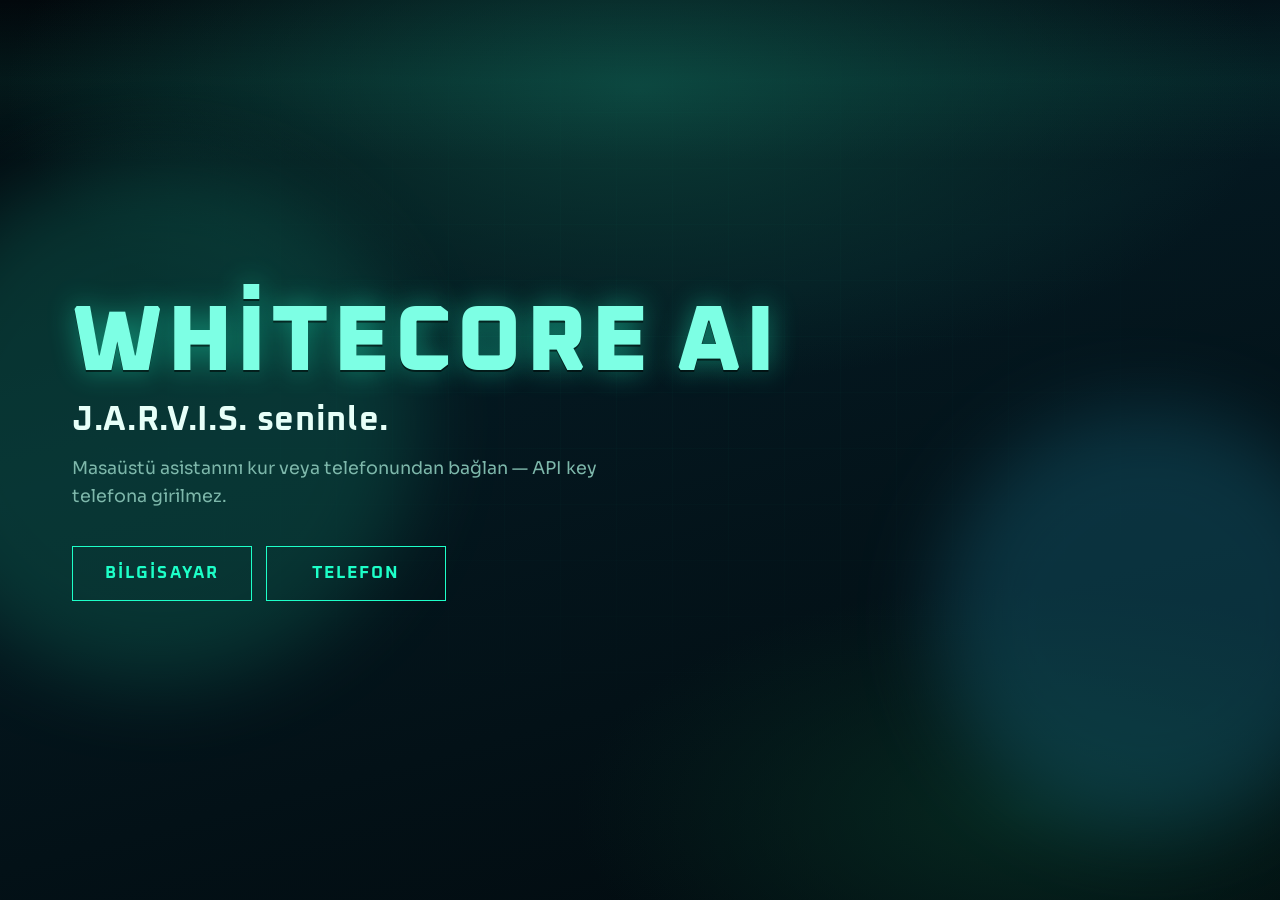
<file: docs/index.html>
<!DOCTYPE html>
<html lang="tr">
<head>
  <meta charset="utf-8" />
  <meta name="viewport" content="width=device-width, initial-scale=1" />
  <meta name="description" content="WhiteCore AI — J.A.R.V.I.S. indir. Bilgisayar veya telefon." />
  <title>WhiteCore AI — İndir</title>
  <link rel="preconnect" href="https://fonts.googleapis.com" />
  <link rel="preconnect" href="https://fonts.gstatic.com" crossorigin />
  <link href="https://fonts.googleapis.com/css2?family=Oxanium:wght@500;700;800&family=Sora:wght@400;500;600&display=swap" rel="stylesheet" />
  <link rel="stylesheet" href="styles.css" />
</head>
<body>
  <div class="atmosphere" aria-hidden="true">
    <div class="grid"></div>
    <div class="orb orb-a"></div>
    <div class="orb orb-b"></div>
    <div class="scan"></div>
  </div>

  <main class="hero">
    <p class="brand">WhiteCore AI</p>
    <h1 class="headline">J.A.R.V.I.S. seninle.</h1>
    <p class="lede">Masaüstü asistanını kur veya telefonundan bağlan — API key telefona girilmez.</p>

    <div class="cta" role="group" aria-label="Platform seç">
      <button type="button" class="cta-btn" data-hedef="pc" id="btn-pc">
        Bilgisayar
      </button>
      <button type="button" class="cta-btn" data-hedef="telefon" id="btn-telefon">
        Telefon
      </button>
    </div>
  </main>

  <section id="panel-pc" class="panel" hidden>
    <div class="panel-inner">
      <button type="button" class="geri" data-geri>← Geri</button>
      <h2>Bilgisayar</h2>
      <p>Windows için taşınabilir paket veya kurulum dosyası.</p>
      <div class="indir-satir">
        <a class="indir" href="downloads/WhiteCoreAI-Windows-Portable.zip" download>
          <span class="indir-ad">ZIP paket</span>
          <span class="indir-meta">Portable · Windows</span>
        </a>
        <a class="indir" href="downloads/WhiteCoreAI-Setup.exe" download>
          <span class="indir-ad">.EXE kurulum</span>
          <span class="indir-meta">Kurulum sihirbazı · Windows</span>
        </a>
      </div>
    </div>
  </section>

  <section id="panel-telefon" class="panel" hidden>
    <div class="panel-inner">
      <button type="button" class="geri" data-geri>← Geri</button>
      <h2>Telefon</h2>
      <p>Önce telefonda Jarvis istemcisini aç, sonra istersen kurulum paketini indir.</p>
      <div class="indir-satir">
        <a class="indir indir-ana" href="telefon/">
          <span class="indir-ad">Telefonda aç →</span>
          <span class="indir-meta">Canlı bağlantı · iPhone / iPad / Android</span>
        </a>
        <a class="indir" href="downloads/WhiteCore-iOS.zip" download>
          <span class="indir-ad">iPhone · iOS</span>
          <span class="indir-meta">Safari kurulum paketi</span>
        </a>
        <a class="indir" href="downloads/WhiteCore-iPadOS.zip" download>
          <span class="indir-ad">iPad · iPadOS</span>
          <span class="indir-meta">Safari kurulum paketi</span>
        </a>
        <a class="indir" href="downloads/WhiteCore-Android.zip" download>
          <span class="indir-ad">Android</span>
          <span class="indir-meta">PWA / köprü paketi</span>
        </a>
      </div>
    </div>
  </section>

  <script src="app.js"></script>
</body>
</html>
</file>
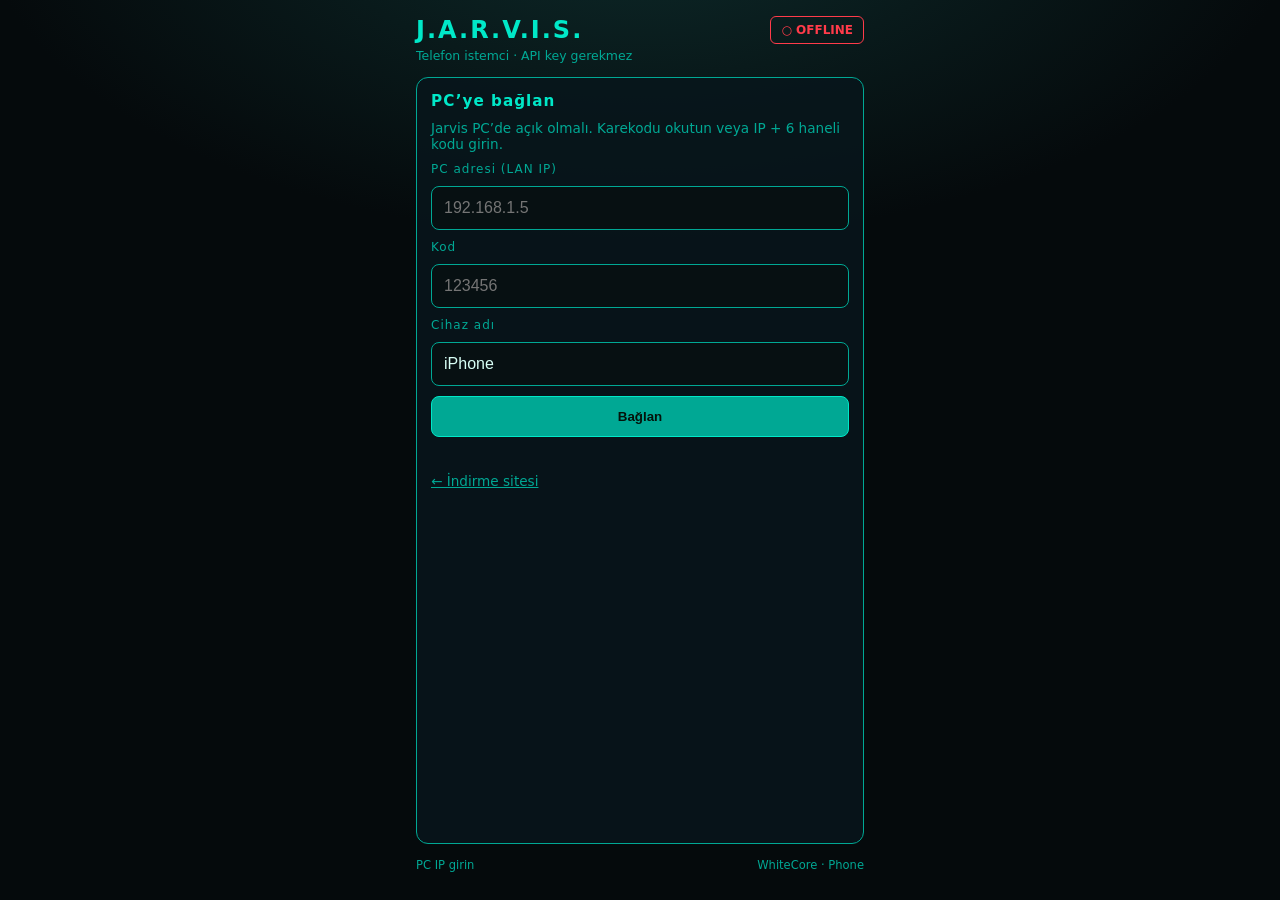
<file: docs/telefon/index.html>
<!DOCTYPE html>
<html lang="tr">
<head>
  <meta charset="utf-8" />
  <meta name="viewport" content="width=device-width, initial-scale=1, viewport-fit=cover" />
  <meta name="apple-mobile-web-app-capable" content="yes" />
  <meta name="apple-mobile-web-app-title" content="JARVIS" />
  <meta name="theme-color" content="#050A0C" />
  <title>J.A.R.V.I.S. Telefon</title>
  <link rel="stylesheet" href="style.css" />
  <link rel="manifest" href="manifest.webmanifest" />
</head>
<body>
  <div class="app">
    <header>
      <div class="brand">
        <h1>J.A.R.V.I.S.</h1>
        <p>Telefon istemci · API key gerekmez</p>
      </div>
      <div id="rozet" class="rozet offline">○ OFFLINE</div>
    </header>

    <section id="ekran-baglan" class="kart">
      <h2>PC’ye bağlan</h2>
      <p class="ipucu">Jarvis PC’de açık olmalı. Karekodu okutun veya IP + 6 haneli kodu girin.</p>
      <label>PC adresi (LAN IP)</label>
      <input id="pc-host" inputmode="decimal" placeholder="192.168.1.5" autocomplete="off" />
      <label>Kod</label>
      <input id="kod" inputmode="numeric" maxlength="8" placeholder="123456" autocomplete="one-time-code" />
      <label>Cihaz adı</label>
      <input id="ad" placeholder="iPhone" value="iPhone" />
      <button id="btn-baglan" class="ana">Bağlan</button>
      <p id="hata" class="hata"></p>
      <p class="ipucu"><a href="../" style="color:#00a894">← İndirme sitesi</a></p>
    </section>

    <section id="ekran-sohbet" class="kart gizli">
      <div class="ust-satir">
        <h2>Sohbet</h2>
        <button id="btn-kop" class="ikincil">Kop</button>
      </div>
      <div id="mesajlar" class="mesajlar"></div>
      <div class="giris-satir">
        <input id="mesaj" placeholder="Jarvis’e yaz…" />
        <button id="btn-gonder" class="ana">Gönder</button>
      </div>
    </section>

    <footer>
      <span id="durum-metin">Hazır</span>
      <span>WhiteCore · Phone</span>
    </footer>
  </div>
  <script src="app.js"></script>
</body>
</html>
</file>
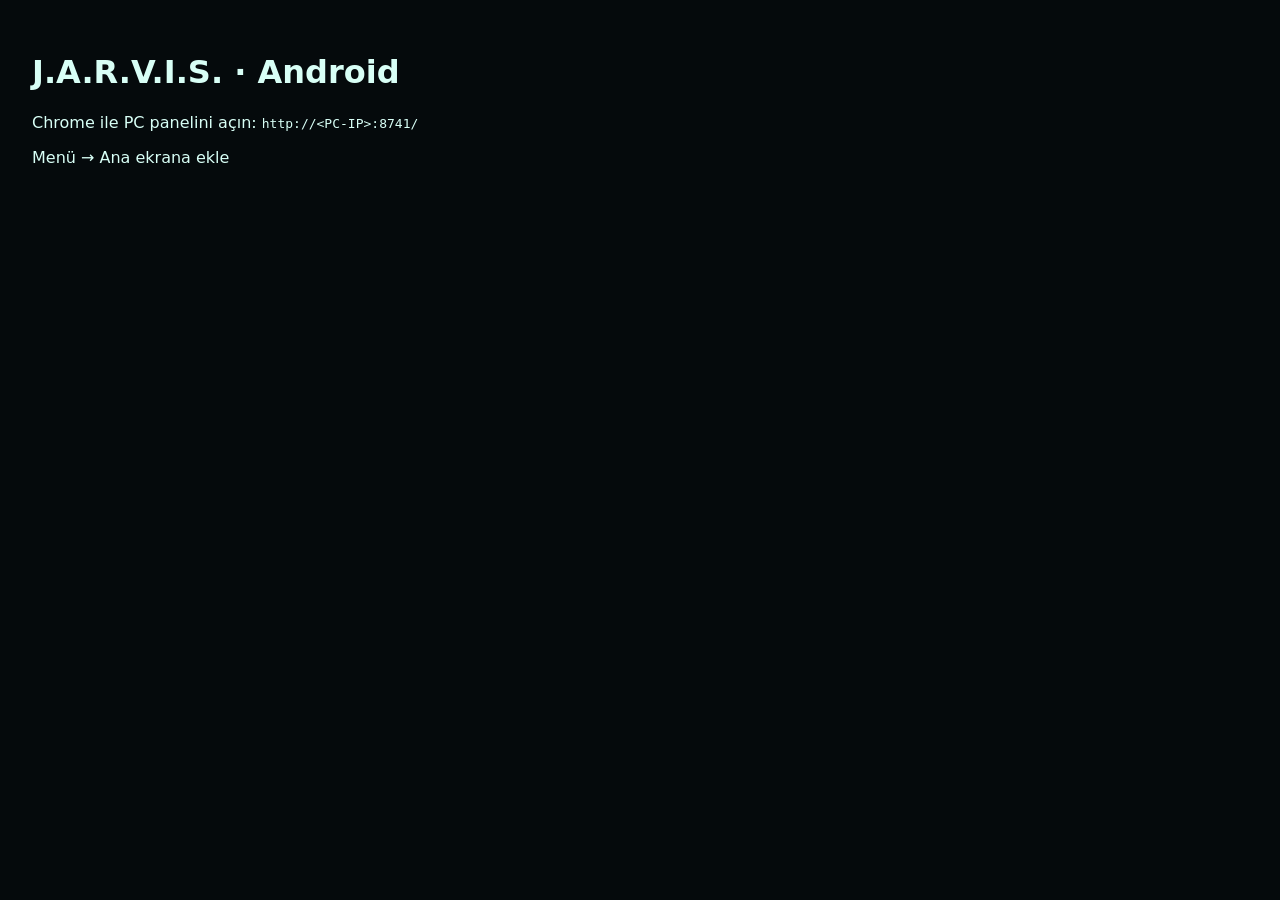
<file: website/packaging/android/chrome-kisayol.html>
<!DOCTYPE html>
<html lang="tr">
<head>
  <meta charset="utf-8" />
  <meta name="viewport" content="width=device-width, initial-scale=1" />
  <meta name="mobile-web-app-capable" content="yes" />
  <title>J.A.R.V.I.S. Android</title>
  <style>
    body { font-family: system-ui; background:#050a0c; color:#d8fff6; padding:24px; }
    a { color:#00e8c8; }
  </style>
</head>
<body>
  <h1>J.A.R.V.I.S. · Android</h1>
  <p>Chrome ile PC panelini açın: <code>http://&lt;PC-IP&gt;:8741/</code></p>
  <p>Menü → Ana ekrana ekle</p>
</body>
</html>
</file>
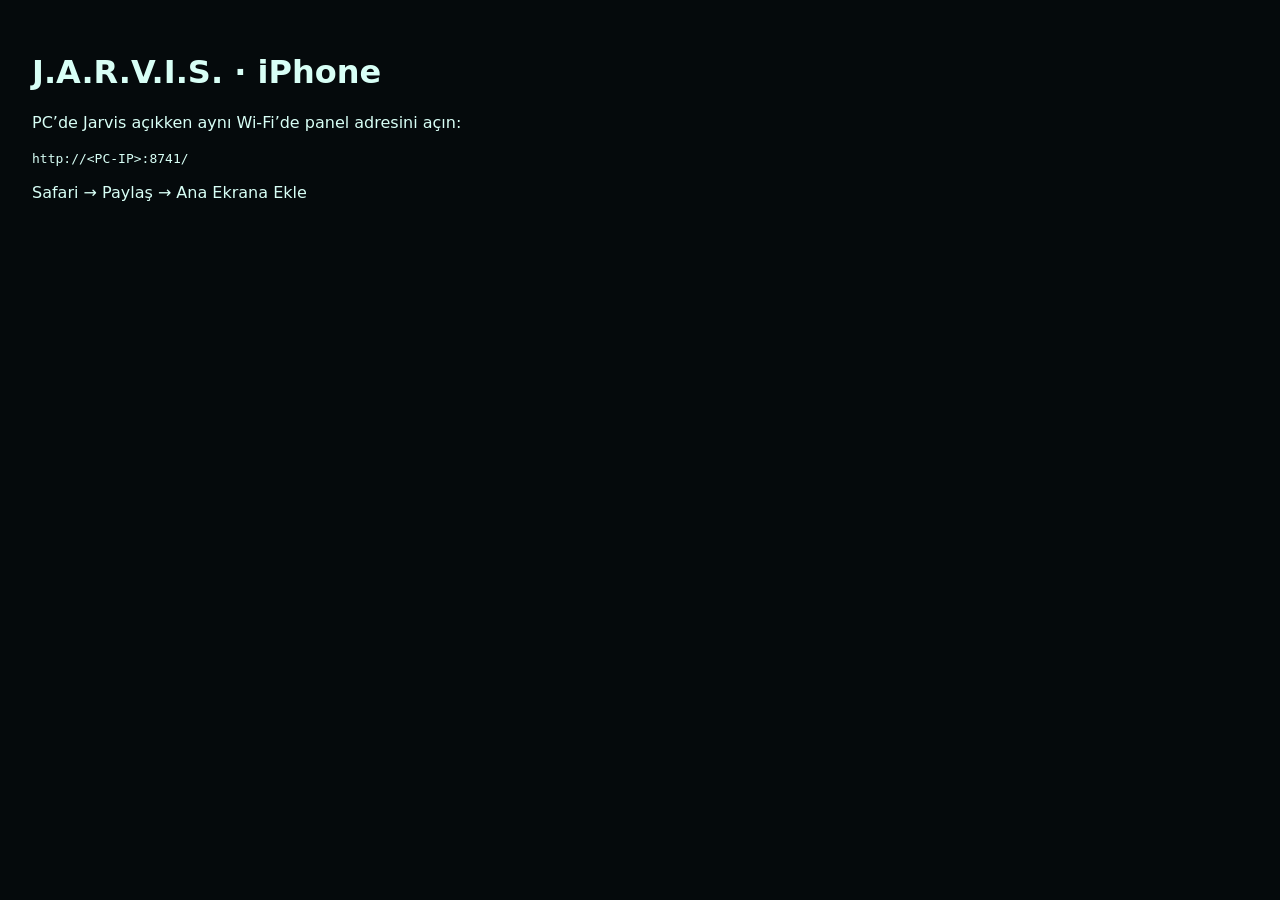
<file: website/packaging/ios/safari-kisayol.html>
<!DOCTYPE html>
<html lang="tr">
<head>
  <meta charset="utf-8" />
  <meta name="viewport" content="width=device-width, initial-scale=1" />
  <meta name="apple-mobile-web-app-capable" content="yes" />
  <title>J.A.R.V.I.S. iPhone</title>
  <style>
    body { font-family: system-ui; background:#050a0c; color:#d8fff6; padding:24px; }
    a { color:#00e8c8; }
  </style>
</head>
<body>
  <h1>J.A.R.V.I.S. · iPhone</h1>
  <p>PC’de Jarvis açıkken aynı Wi‑Fi’de panel adresini açın:</p>
  <p><code>http://&lt;PC-IP&gt;:8741/</code></p>
  <p>Safari → Paylaş → Ana Ekrana Ekle</p>
</body>
</html>
</file>
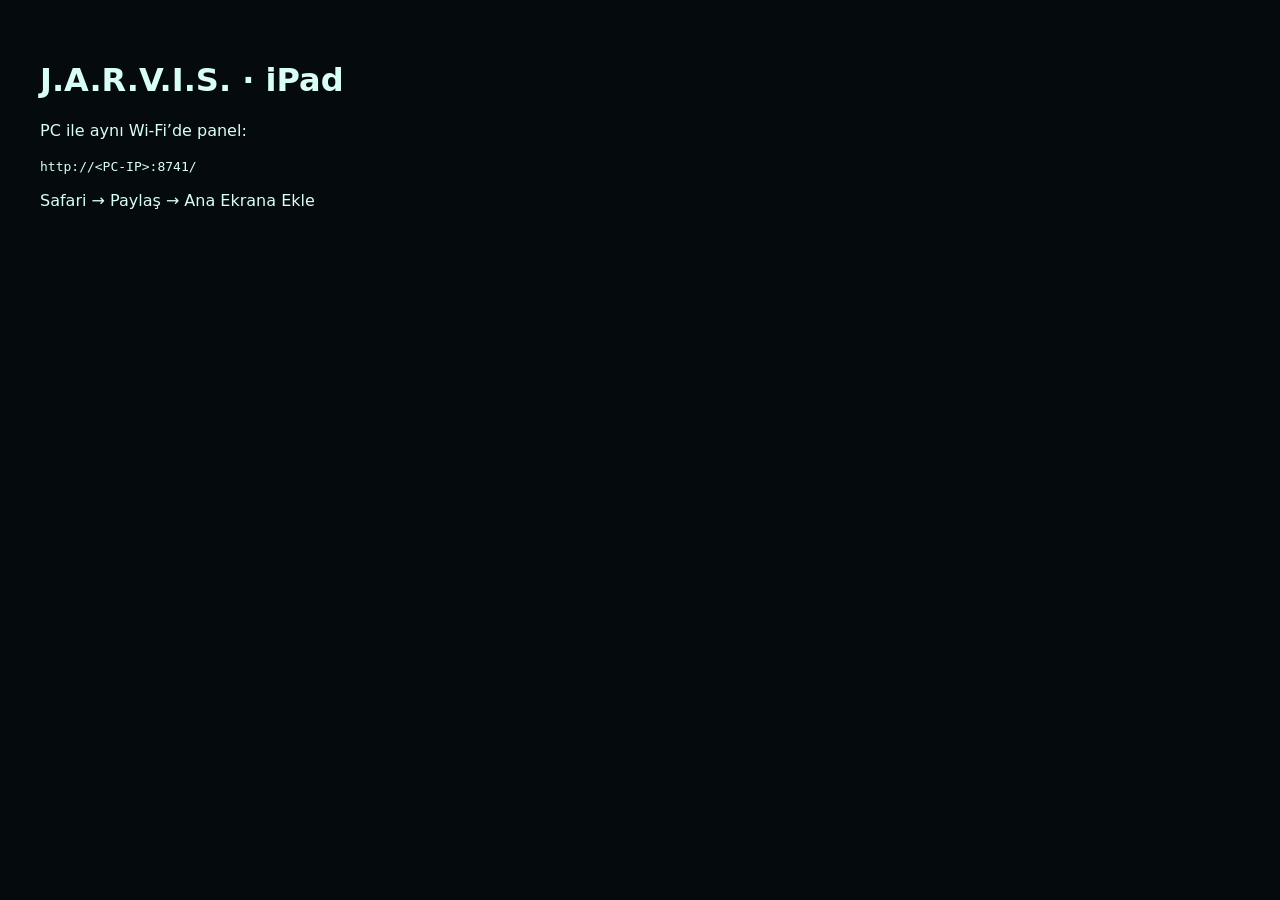
<file: website/packaging/ipados/safari-kisayol.html>
<!DOCTYPE html>
<html lang="tr">
<head>
  <meta charset="utf-8" />
  <meta name="viewport" content="width=device-width, initial-scale=1" />
  <meta name="apple-mobile-web-app-capable" content="yes" />
  <title>J.A.R.V.I.S. iPad</title>
  <style>
    body { font-family: system-ui; background:#050a0c; color:#d8fff6; padding:32px; max-width:640px; }
    a { color:#00e8c8; }
  </style>
</head>
<body>
  <h1>J.A.R.V.I.S. · iPad</h1>
  <p>PC ile aynı Wi‑Fi’de panel:</p>
  <p><code>http://&lt;PC-IP&gt;:8741/</code></p>
  <p>Safari → Paylaş → Ana Ekrana Ekle</p>
</body>
</html>
</file>
<file: docs/styles.css>
:root {
  --ink: #e7fff8;
  --muted: #7eb8ab;
  --accent: #1dffc8;
  --accent-deep: #0a8f76;
  --void: #031016;
  --panel: rgba(4, 28, 32, 0.88);
  --line: rgba(29, 255, 200, 0.35);
  --font-display: "Oxanium", sans-serif;
  --font-body: "Sora", sans-serif;
}

* {
  box-sizing: border-box;
}

html, body {
  margin: 0;
  min-height: 100%;
  color: var(--ink);
  font-family: var(--font-body);
  background: var(--void);
  overflow-x: hidden;
}

.atmosphere {
  position: fixed;
  inset: 0;
  z-index: 0;
  pointer-events: none;
  background:
    radial-gradient(ellipse 90% 60% at 50% 10%, #0b3d38 0%, transparent 55%),
    radial-gradient(ellipse 70% 50% at 80% 90%, #062820 0%, transparent 50%),
    linear-gradient(165deg, #02080c 0%, #041820 40%, #020a0e 100%);
}

.atmosphere .grid {
  position: absolute;
  inset: 0;
  opacity: 0.22;
  background-image:
    linear-gradient(rgba(29, 255, 200, 0.08) 1px, transparent 1px),
    linear-gradient(90deg, rgba(29, 255, 200, 0.08) 1px, transparent 1px);
  background-size: 56px 56px;
  mask-image: radial-gradient(ellipse 70% 60% at 50% 40%, #000 20%, transparent 75%);
  animation: grid-drift 28s linear infinite;
}

.orb {
  position: absolute;
  border-radius: 50%;
  filter: blur(40px);
  opacity: 0.45;
}

.orb-a {
  width: 42vw;
  height: 42vw;
  max-width: 520px;
  max-height: 520px;
  left: -8%;
  top: 18%;
  background: #0d5c4f;
  animation: orb-float 14s ease-in-out infinite;
}

.orb-b {
  width: 36vw;
  height: 36vw;
  max-width: 420px;
  max-height: 420px;
  right: -6%;
  bottom: 8%;
  background: #145a6e;
  animation: orb-float 18s ease-in-out infinite reverse;
}

.scan {
  position: absolute;
  left: 0;
  right: 0;
  height: 18%;
  background: linear-gradient(
    to bottom,
    transparent,
    rgba(29, 255, 200, 0.06),
    transparent
  );
  animation: scan-move 7s ease-in-out infinite;
}

.hero {
  position: relative;
  z-index: 1;
  min-height: 100vh;
  min-height: 100dvh;
  display: flex;
  flex-direction: column;
  justify-content: center;
  align-items: flex-start;
  padding: clamp(24px, 6vw, 72px);
  max-width: 1100px;
}

.brand {
  margin: 0 0 12px;
  font-family: var(--font-display);
  font-weight: 800;
  font-size: clamp(2.6rem, 9vw, 5.8rem);
  line-height: 0.95;
  letter-spacing: 0.04em;
  text-transform: uppercase;
  color: #7dffe4;
  text-shadow:
    0 2px 0 rgba(0, 0, 0, 0.55),
    0 0 28px rgba(29, 255, 200, 0.45);
  animation: rise 0.9s cubic-bezier(0.16, 1, 0.3, 1) both;
}

.headline {
  margin: 0 0 14px;
  font-family: var(--font-display);
  font-weight: 700;
  font-size: clamp(1.35rem, 3.4vw, 2.1rem);
  letter-spacing: 0.02em;
  color: var(--ink);
  animation: rise 0.9s cubic-bezier(0.16, 1, 0.3, 1) 0.12s both;
}

.lede {
  margin: 0 0 36px;
  max-width: 34rem;
  font-size: clamp(0.95rem, 2vw, 1.1rem);
  line-height: 1.55;
  color: var(--muted);
  animation: rise 0.9s cubic-bezier(0.16, 1, 0.3, 1) 0.22s both;
}

.cta {
  display: flex;
  flex-wrap: wrap;
  gap: 14px;
  animation: rise 0.9s cubic-bezier(0.16, 1, 0.3, 1) 0.34s both;
}

.cta-btn {
  appearance: none;
  border: 1px solid var(--accent);
  background: transparent;
  color: var(--accent);
  font-family: var(--font-display);
  font-weight: 700;
  font-size: 1.05rem;
  letter-spacing: 0.12em;
  text-transform: uppercase;
  padding: 16px 28px;
  min-width: 180px;
  cursor: pointer;
  transition: background 0.25s ease, color 0.25s ease, transform 0.25s ease;
}

.cta-btn:hover,
.cta-btn:focus-visible {
  background: var(--accent);
  color: #031016;
  transform: translateY(-2px);
  outline: none;
}

.cta-btn:active {
  transform: translateY(0);
}

.panel {
  position: fixed;
  inset: 0;
  z-index: 2;
  display: grid;
  place-items: end stretch;
  background: rgba(2, 8, 12, 0.55);
  backdrop-filter: blur(6px);
  animation: fade-in 0.35s ease both;
}

.panel[hidden] {
  display: none !important;
}

.panel-inner {
  width: min(720px, 100%);
  margin-left: auto;
  min-height: 100%;
  padding: clamp(24px, 5vw, 48px);
  background: var(--panel);
  border-left: 1px solid var(--line);
  animation: slide-in 0.4s cubic-bezier(0.16, 1, 0.3, 1) both;
}

.geri {
  appearance: none;
  border: 0;
  background: none;
  color: var(--muted);
  font-family: var(--font-body);
  font-size: 0.9rem;
  padding: 0;
  margin-bottom: 28px;
  cursor: pointer;
}

.geri:hover {
  color: var(--accent);
}

.panel-inner h2 {
  margin: 0 0 8px;
  font-family: var(--font-display);
  font-size: clamp(1.8rem, 4vw, 2.4rem);
  letter-spacing: 0.06em;
  text-transform: uppercase;
  color: var(--accent);
}

.panel-inner > p {
  margin: 0 0 28px;
  color: var(--muted);
  max-width: 28rem;
  line-height: 1.5;
}

.indir-satir {
  display: flex;
  flex-direction: column;
  gap: 12px;
}

.indir {
  display: flex;
  flex-direction: column;
  gap: 4px;
  padding: 18px 0;
  border-top: 1px solid var(--line);
  text-decoration: none;
  color: inherit;
  transition: padding-left 0.25s ease, color 0.25s ease;
}

.indir:last-child {
  border-bottom: 1px solid var(--line);
}

.indir:hover,
.indir:focus-visible {
  padding-left: 10px;
  color: var(--accent);
  outline: none;
}

.indir-ana .indir-ad {
  color: var(--accent);
  font-size: 1.35rem;
}

.indir-ad {
  font-family: var(--font-display);
  font-weight: 700;
  font-size: 1.15rem;
  letter-spacing: 0.04em;
}

.indir-meta {
  font-size: 0.85rem;
  color: var(--muted);
}

body.panel-acik .hero {
  filter: blur(2px);
  pointer-events: none;
}

@keyframes rise {
  from {
    opacity: 0;
    transform: translateY(28px);
  }
  to {
    opacity: 1;
    transform: translateY(0);
  }
}

@keyframes fade-in {
  from { opacity: 0; }
  to { opacity: 1; }
}

@keyframes slide-in {
  from {
    opacity: 0;
    transform: translateX(40px);
  }
  to {
    opacity: 1;
    transform: translateX(0);
  }
}

@keyframes scan-move {
  0%, 100% { top: 8%; opacity: 0.2; }
  50% { top: 70%; opacity: 0.55; }
}

@keyframes orb-float {
  0%, 100% { transform: translate(0, 0); }
  50% { transform: translate(24px, -18px); }
}

@keyframes grid-drift {
  from { background-position: 0 0, 0 0; }
  to { background-position: 56px 56px, 56px 56px; }
}

@media (max-width: 640px) {
  .cta-btn {
    width: 100%;
    min-width: 0;
  }

  .panel {
    place-items: stretch;
  }

  .panel-inner {
    width: 100%;
    border-left: 0;
    border-top: 1px solid var(--line);
    margin-top: 18vh;
    min-height: auto;
    border-radius: 16px 16px 0 0;
  }
}
</file>
<file: docs/telefon/style.css>
:root {
  --bg: #050a0c;
  --surface: #0b1518;
  --accent: #00e8c8;
  --accent-dim: #00a894;
  --text: #d8fff6;
  --danger: #ff3b4a;
  --ok: #00ff88;
}

* { box-sizing: border-box; }
html, body {
  margin: 0;
  min-height: 100%;
  background: radial-gradient(1200px 600px at 50% -10%, #0d2a2a 0%, var(--bg) 55%);
  color: var(--text);
  font-family: "SF Pro Text", "Segoe UI", system-ui, sans-serif;
}

.app {
  max-width: 480px;
  margin: 0 auto;
  min-height: 100vh;
  padding: 16px 16px 28px;
  display: flex;
  flex-direction: column;
  gap: 14px;
}

header {
  display: flex;
  justify-content: space-between;
  align-items: flex-start;
  gap: 12px;
}

.brand h1 {
  margin: 0;
  color: var(--accent);
  letter-spacing: 2px;
  font-size: 1.5rem;
}
.brand p {
  margin: 4px 0 0;
  color: var(--accent-dim);
  font-size: 0.78rem;
}

.rozet {
  border: 1px solid var(--accent-dim);
  border-radius: 6px;
  padding: 6px 10px;
  font-weight: 700;
  font-size: 0.75rem;
  white-space: nowrap;
}
.rozet.online { color: var(--ok); border-color: var(--ok); }
.rozet.offline { color: var(--danger); border-color: var(--danger); }

.kart {
  background: rgba(8, 22, 28, 0.85);
  border: 1px solid var(--accent-dim);
  border-radius: 12px;
  padding: 14px;
  display: flex;
  flex-direction: column;
  gap: 10px;
  flex: 1;
}

.kart h2 {
  margin: 0;
  font-size: 0.95rem;
  letter-spacing: 1px;
  color: var(--accent);
}

.ipucu { margin: 0; color: var(--accent-dim); font-size: 0.85rem; }
.ipucu a { color: var(--accent-dim); }

label {
  font-size: 0.75rem;
  color: var(--accent-dim);
  letter-spacing: 1px;
}

input {
  width: 100%;
  border: 1px solid var(--accent-dim);
  background: #071012;
  color: var(--text);
  border-radius: 8px;
  padding: 12px;
  font-size: 1rem;
}

button {
  border: 1px solid var(--accent);
  border-radius: 8px;
  padding: 12px 14px;
  font-weight: 700;
  cursor: pointer;
}
button.ana {
  background: var(--accent-dim);
  color: #04120a;
}
button.ikincil {
  background: transparent;
  color: var(--danger);
  border-color: var(--danger);
  padding: 8px 10px;
  font-size: 0.8rem;
}

.hata { color: var(--danger); min-height: 1.2em; margin: 0; font-size: 0.85rem; }
.gizli { display: none !important; }

.ust-satir {
  display: flex;
  justify-content: space-between;
  align-items: center;
}

.mesajlar {
  flex: 1;
  min-height: 280px;
  max-height: 55vh;
  overflow-y: auto;
  border: 1px solid #145a55;
  border-radius: 8px;
  padding: 10px;
  background: #071012;
}

.msg { margin: 0 0 8px; font-size: 0.92rem; line-height: 1.35; }
.msg .kim { font-weight: 700; color: var(--accent); }
.msg.sys .kim { color: var(--accent-dim); }
.msg.me .kim { color: var(--ok); }

.giris-satir {
  display: grid;
  grid-template-columns: 1fr auto;
  gap: 8px;
}

footer {
  display: flex;
  justify-content: space-between;
  color: var(--accent-dim);
  font-size: 0.72rem;
}
</file>
